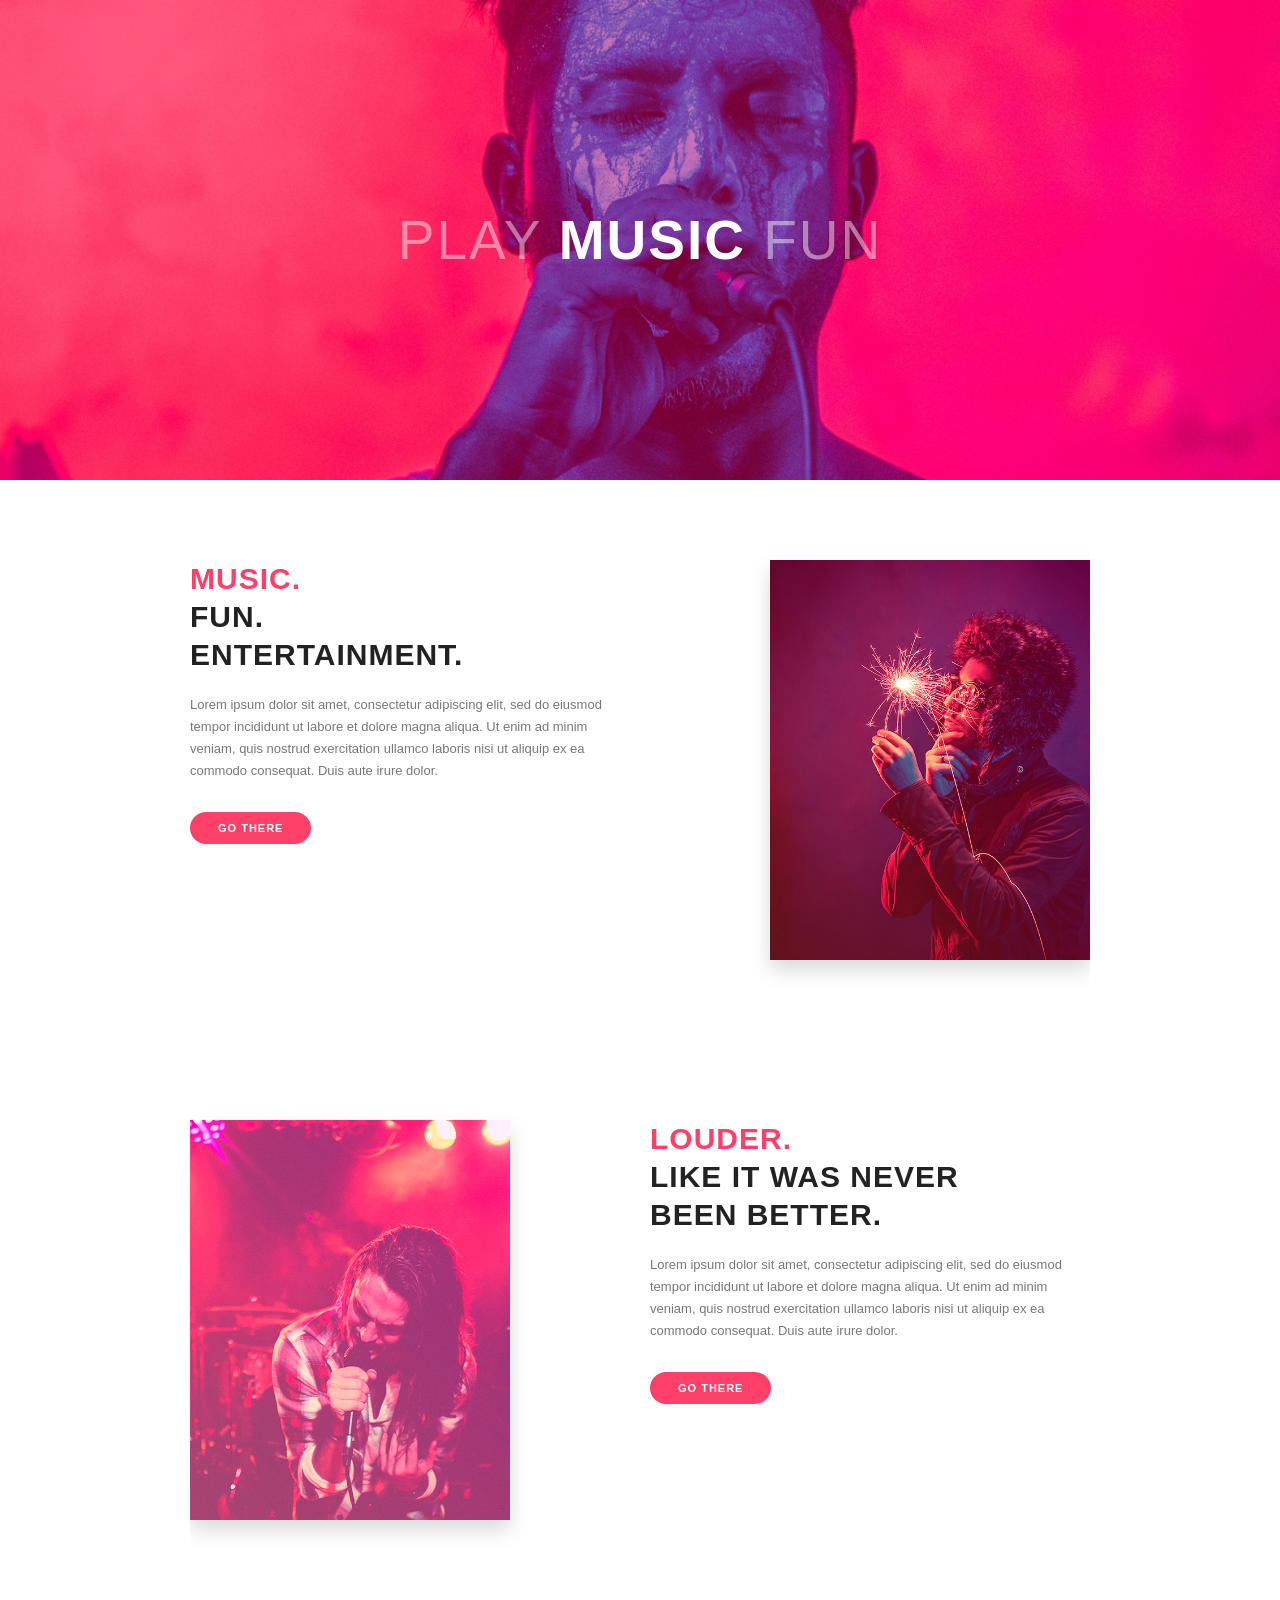
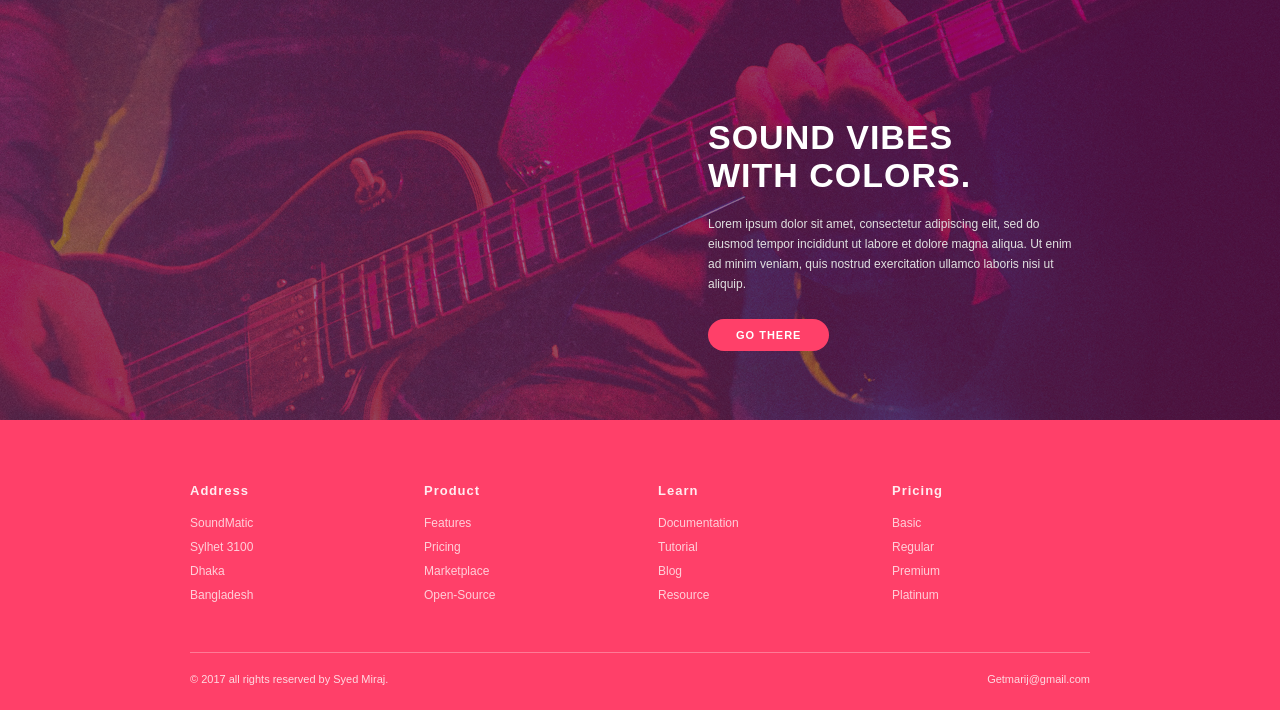
<file: Proyecto MUSIC/index.html>
<!DOCTYPE html>
<html lang="es">
<head>
  <meta charset="UTF-8">
  <meta name="viewport" content="width=device-width, initial-scale=1.0">
  <title>Play Music</title>
  <link rel="stylesheet" href="../Proyecto MUSIC/styles/styles.css">
</head>
<body>

  <header class="hero">
    <div class="hero__overlay"></div>
    <div class="hero__content">
      <span>PLAY </span>
      <strong>MUSIC </strong>
      <span>FUN</span>
    </div>
  </header>

  <main>
    <section class="feature">
      <div class="feature__content">
        <h2>
          <span>MUSIC.</span>
          <br>FUN.<br>
          ENTERTAINMENT.
        </h2>
        <p>
          Lorem ipsum dolor sit amet, consectetur adipiscing elit, 
          sed do eiusmod tempor incididunt ut labore et dolore 
          magna aliqua. Ut enim ad minim veniam, quis nostrud 
          exercitation ullamco laboris nisi ut aliquip ex ea 
          commodo consequat. Duis aute irure dolor.
        </p>
        <a href="#" class="button">GO THERE</a>
      </div>

      <div class="feature__image feature__image--right">
        <img src="assest/images/matt.png" alt="Persona cantando con bengala">
      </div>
    </section>

    <section class="feature feature--reverse">
      <div class="feature__image feature__image--left">
        <img src="assest/images/wesley.png" alt="Cantante en concierto">
      </div>

      <div class="feature__content">
        <h2>
          <span>LOUDER.</span><br>
          LIKE IT WAS NEVER<br>
          BEEN BETTER.
        </h2>
        <p>
          Lorem ipsum dolor sit amet, consectetur adipiscing elit, 
          sed do eiusmod tempor incididunt ut labore et dolore 
          magna aliqua. Ut enim ad minim veniam, quis nostrud 
          exercitation ullamco laboris nisi ut aliquip ex ea 
          commodo consequat. Duis aute irure dolor.
        </p>
        <a href="#" class="button">GO THERE</a>
      </div>
    </section>

    <section class="banner">
      <div class="banner__overlay"></div>
      <div class="banner__content">
        <h2>
          SOUND VIBES<br>
          <strong>WITH COLORS.</strong>
        </h2>
        <p>
          Lorem ipsum dolor sit amet, consectetur adipiscing elit, 
          sed do eiusmod tempor incididunt ut labore et dolore 
          magna aliqua. Ut enim ad minim veniam, quis nostrud 
          exercitation ullamco laboris nisi ut aliquip.
        </p>
        <a href="#" class="button button--light">GO THERE</a>
      </div>
    </section>
  </main>

  <footer class="footer">
    <div class="footer__links">
      <div>
        <h3>Address</h3>
        <a href="#">SoundMatic</a>
        <a href="#">Sylhet 3100</a>
        <a href="#">Dhaka</a>
        <a href="#">Bangladesh</a>
      </div>

      <div>
        <h3>Product</h3>
        <a href="#">Features</a>
        <a href="#">Pricing</a>
        <a href="#">Marketplace</a>
        <a href="#">Open-Source</a>
      </div>

      <div>
        <h3>Learn</h3>
        <a href="#">Documentation</a>
        <a href="#">Tutorial</a>
        <a href="#">Blog</a>
        <a href="#">Resource</a>
      </div>

      <div>
        <h3>Pricing</h3>
        <a href="#">Basic</a>
        <a href="#">Regular</a>
        <a href="#">Premium</a>
        <a href="#">Platinum</a>
      </div>
    </div>

    <div class="footer__bottom">
      <p>© 2017 all rights reserved by Syed Miraj.</p>
      <nav aria-label="Enlaces legales">
        <a href="#">Getmarij@gmail.com</a>
      </nav>
    </div>
  </footer>

</body>
</html>
</file>
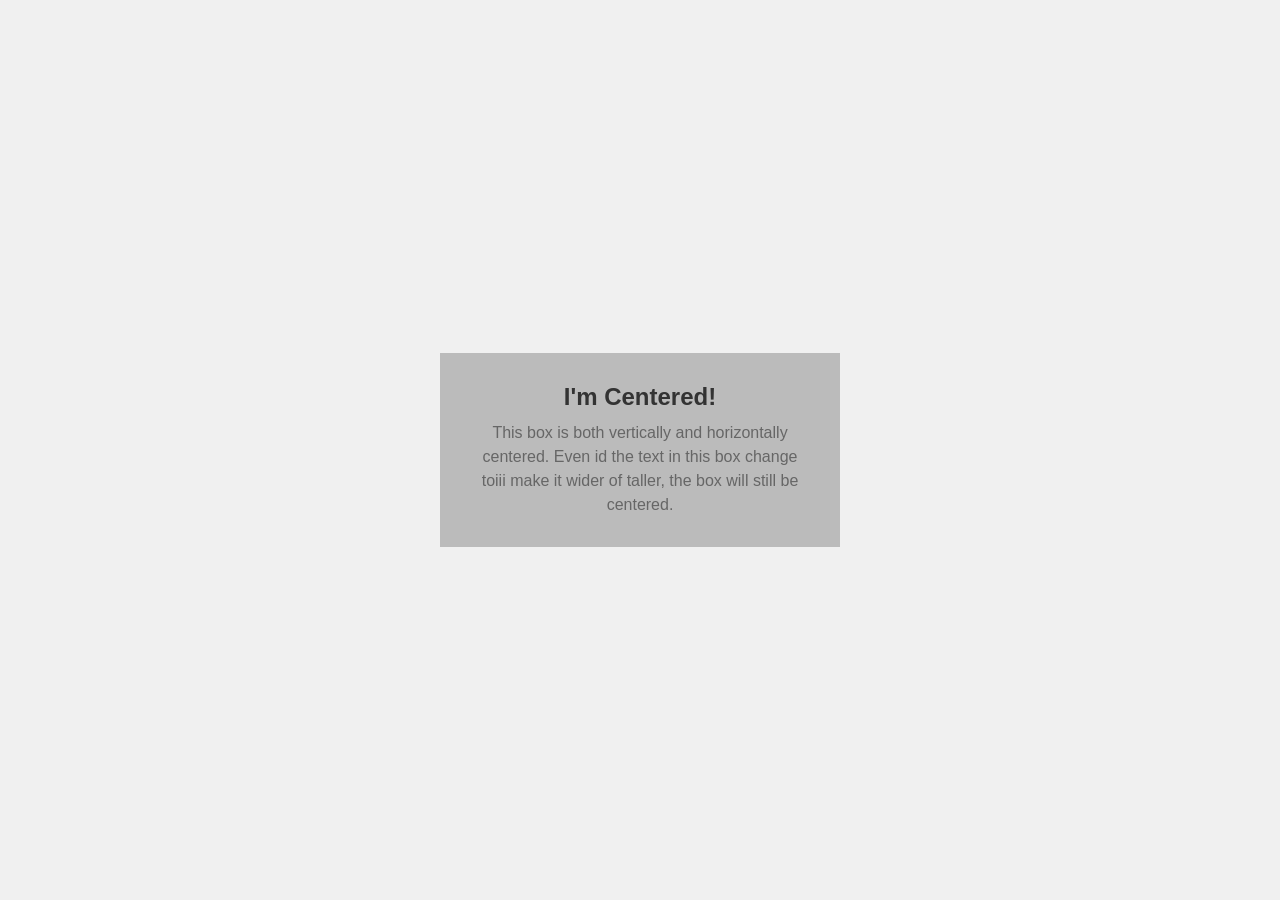
<file: EjeHenry/Eje3/index.html>
<!DOCTYPE html>
<html lang="en">
<head>
    <meta charset="UTF-8">
    <meta name="viewport" content="width=device-width, initial-scale=1.0">
    <link rel="stylesheet" href="styles/styles.css">
    <title>Ejercicio 3 - Centrar Pagina</title>
</head>
<body>
    <div class="caja">
        <h2>I'm Centered!</h2>
        <p>This box is both vertically and horizontally centered. Even id the text in this box change toiii make it wider of taller, the box will still be centered.</p>
    </div>
</body>
</html>
</file>
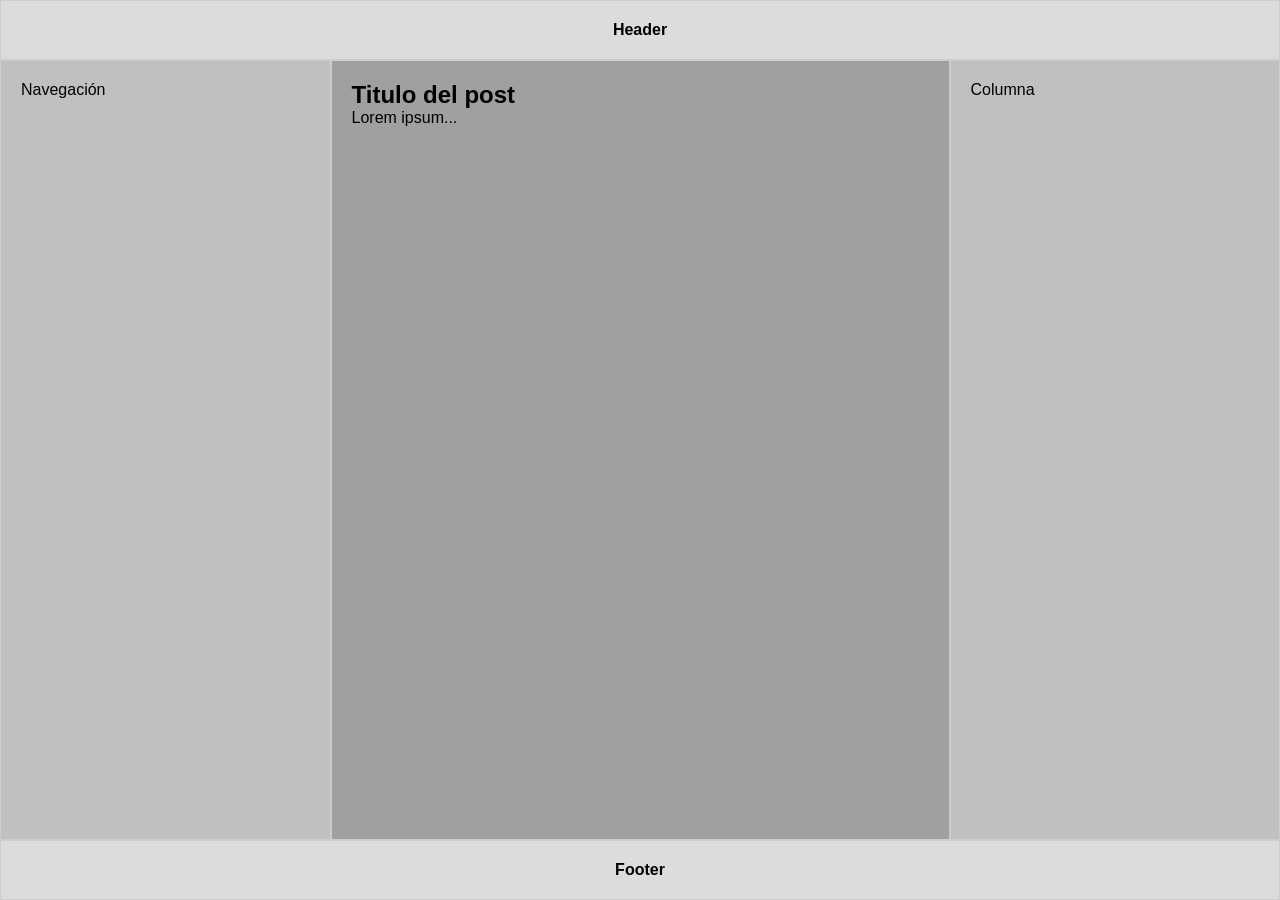
<file: EjeHenry/Eje5/index.html>
<!DOCTYPE html>
<html lang="en">
<head>
    <meta charset="UTF-8">
    <meta name="viewport" content="width=device-width, initial-scale=1.0">
    <link rel="stylesheet" href="styles/styles.css">
    <title>Ejercicio 5 - Layout</title>
</head>
<body>
    <header>Header</header>
    
    <main>
        <nav>Navegación</nav>
        <article>
            <h2>Titulo del post</h2>
            <p>Lorem ipsum...</p>
        </article>
        <aside>Columna</aside>
    </main>
    
    <footer>Footer</footer>
</body>
</html>
</file>
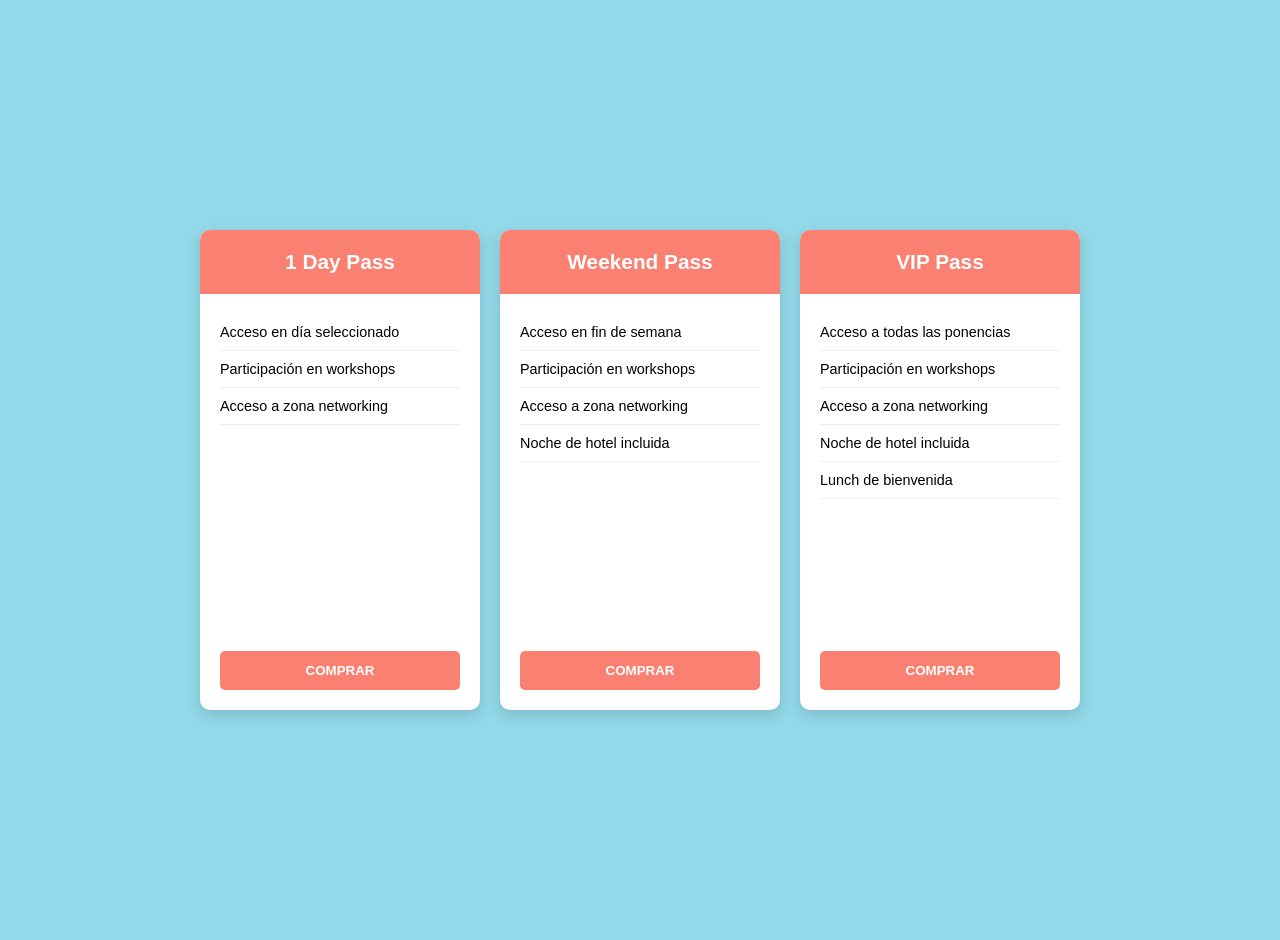
<file: EjeHenry/Eje6/index.html>
<!DOCTYPE html>
<html lang="es">
<head>
  <meta charset="UTF-8">
  <title>Ejercicio 6 - Pricing Box</title>
  <link rel="stylesheet" href="styles/styles.css">
</head>
<body>

  <div class="pricing-container">
    <div class="card">
      <div class="card-header">1 Day Pass</div>
      <div class="card-body">
        <ul>
          <li>Acceso en día seleccionado</li>
          <li>Participación en workshops</li>
          <li>Acceso a zona networking</li>
        </ul>
      </div>
      <div class="card-footer">
        <button class="btn">COMPRAR</button>
      </div>
    </div>

    <div class="card">
      <div class="card-header">Weekend Pass</div>
      <div class="card-body">
        <ul>
          <li>Acceso en fin de semana</li>
          <li>Participación en workshops</li>
          <li>Acceso a zona networking</li>
          <li>Noche de hotel incluida</li>
        </ul>
      </div>
      <div class="card-footer">
        <button class="btn">COMPRAR</button>
      </div>
    </div>

    <div class="card">
      <div class="card-header">VIP Pass</div>
      <div class="card-body">
        <ul>
          <li>Acceso a todas las ponencias</li>
          <li>Participación en workshops</li>
          <li>Acceso a zona networking</li>
          <li>Noche de hotel incluida</li>
          <li>Lunch de bienvenida</li>
        </ul>
      </div>
      <div class="card-footer">
        <button class="btn">COMPRAR</button>
      </div>
    </div>
  </div>

</body>
</html>
</file>
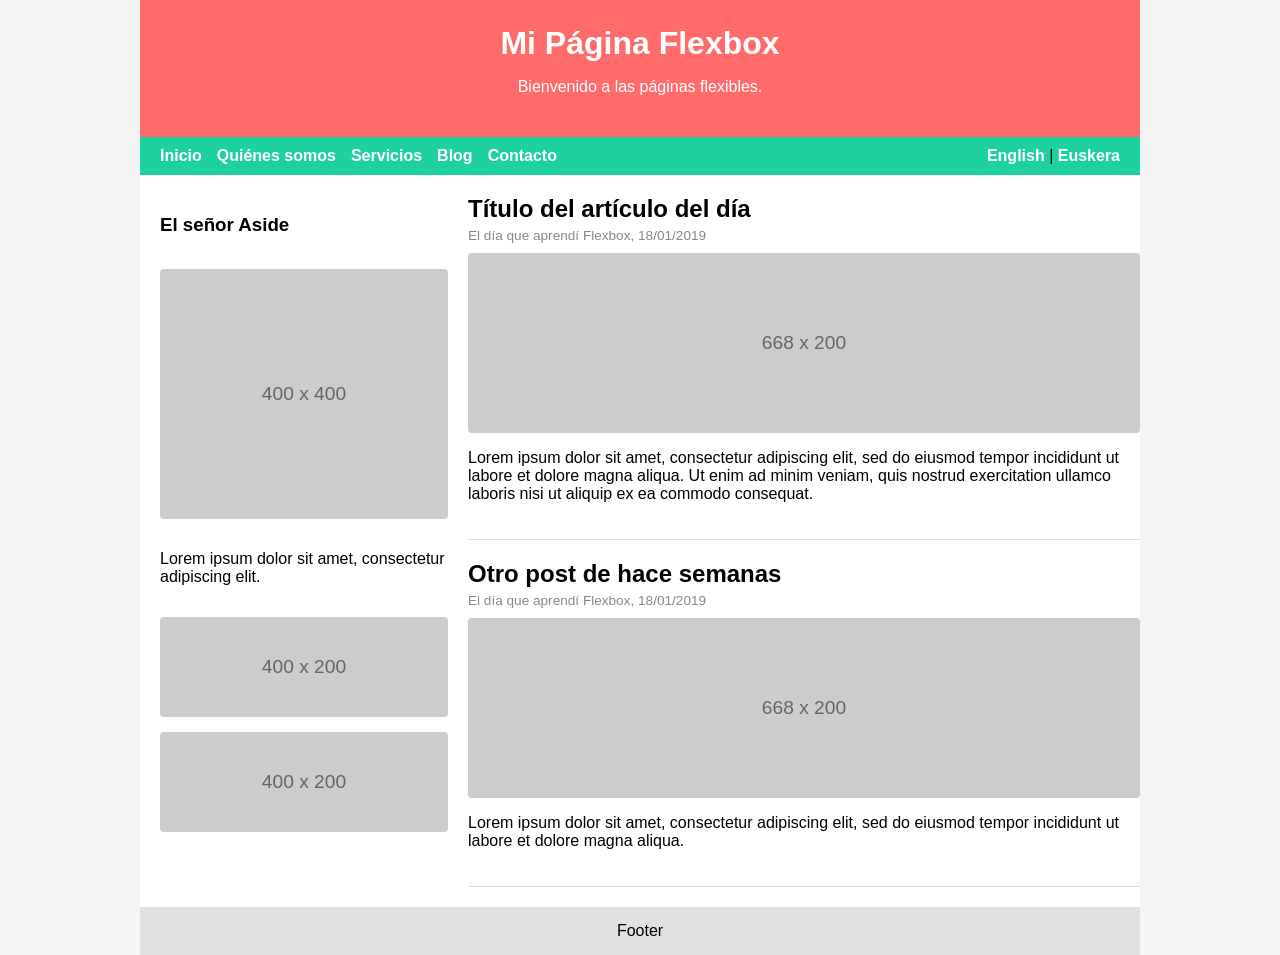
<file: EjeHenry/Eje7/index.html>
<!DOCTYPE html>
<html lang="es">
<head>
  <meta charset="UTF-8">
  <title>Ejercicio 7 - Layout Completo</title>
  <link rel="stylesheet" href="styles/styles.css">
</head>
<body>

  <div class="wrapper">
    <header>
      <h1>Mi Página Flexbox</h1>
      <p>Bienvenido a las páginas flexibles.</p>
    </header>

    <nav class="main-nav">
      <ul>
        <li><a href="#">Inicio</a></li>
        <li><a href="#">Quiénes somos</a></li>
        <li><a href="#">Servicios</a></li>
        <li><a href="#">Blog</a></li>
        <li><a href="#">Contacto</a></li>
      </ul>
      <div class="lang">
        <a href="#">English</a> | <a href="#">Euskera</a>
      </div>
    </nav>

    <div class="container">
      <aside>
        <h3>El señor Aside</h3>
        <div class="img-placeholder aside-img">400 x 400</div>
        <p>Lorem ipsum dolor sit amet, consectetur adipiscing elit.</p>
        <div class="img-placeholder small-img">400 x 200</div>
        <div class="img-placeholder small-img">400 x 200</div>
      </aside>

      <main>
        <article>
          <h2>Título del artículo del día</h2>
          <div class="date">El día que aprendí Flexbox, 18/01/2019</div>
          <div class="img-placeholder post-img">668 x 200</div>
          <p>Lorem ipsum dolor sit amet, consectetur adipiscing elit, sed do eiusmod tempor incididunt ut labore et dolore magna aliqua. Ut enim ad minim veniam, quis nostrud exercitation ullamco laboris nisi ut aliquip ex ea commodo consequat.</p>
        </article>

        <article>
          <h2>Otro post de hace semanas</h2>
          <div class="date">El día que aprendí Flexbox, 18/01/2019</div>
          <div class="img-placeholder post-img">668 x 200</div>
          <p>Lorem ipsum dolor sit amet, consectetur adipiscing elit, sed do eiusmod tempor incididunt ut labore et dolore magna aliqua.</p>
        </article>
      </main>
    </div>

    <footer>
      Footer
    </footer>
  </div>

</body>
</html>
</file>
<file: Proyecto MUSIC/styles/styles.css>
body {
  background-color: #ffffff;
  color: #171717;
  font-family: Arial, sans-serif;
  margin: 0;
  padding: 0;
}

img {
  width: 100%;
  display: block;
}

a {
  color: inherit;
  text-decoration: none;
}

.hero {
  background-image: url("../assest/images/angel.jpg");
  background-position: center;
  background-size: cover;
  width: 100%;
  height: 480px;
  position: relative;
}

.hero__overlay {
  background-color: rgba(255, 0, 102, 0.45);
  position: absolute;
  top: 0;
  left: 0;
  width: 100%;
  height: 100%;
}

.hero__content {
  position: absolute;
  top: 50%;
  left: 50%;
  transform: translate(-50%, -50%);
  color: rgba(255, 255, 255, 0.45);
  font-size: 55px;
  font-weight: 300;
  text-transform: uppercase;
  z-index: 10;
  text-align: center;
  width: 100%;
  letter-spacing: 2px;
}

.hero__content strong {
  color: #ffffff;
  font-weight: 700;
}

.feature {
  width: 900px;
  margin: 0 auto;
  padding: 80px 0;
  overflow: hidden;
}

.feature__content {
  width: 440px;
  float: left;
}

.feature__content h2 {
  font-size: 30px;
  font-weight: 800;
  line-height: 38px;
  margin-top: 0;
  margin-bottom: 20px;
  color: #222222;
  letter-spacing: 1px;
}

.feature__content h2 span {
  color: #ff4069;
}

.feature__content p {
  color: #777777;
  font-size: 13px;
  line-height: 22px;
  margin-bottom: 30px;
}

.feature__image {
  box-shadow: 0px 10px 20px rgba(0, 0, 0, 0.15);
}

.feature__image--right {
  width: 320px;
  height: 400px;
  float: right;
}

.feature__image--left {
  width: 320px;
  height: 400px;
  float: left;
  margin-right: 60px;
}

.feature--reverse .feature__content {
  float: right;
}

.feature__image img {
  height: 100%;
  object-fit: cover;
}

.button {
  background-color: #ff4069;
  color: #ffffff;
  padding: 10px 28px;
  border-radius: 20px;
  font-size: 11px;
  font-weight: bold;
  text-transform: uppercase;
  display: inline-block;
  letter-spacing: 1px;
}

.button:hover {
  background-color: #e02f54;
}

.banner {
  background-image: url("../assest/images/raptis.png");
  background-position: center;
  background-size: cover;
  height: 420px;
  position: relative;
  width: 100%;
  float: left;
}

.banner__overlay {
  background-color: rgba(60, 0, 50, 0.55);
  position: absolute;
  top: 0;
  left: 0;
  width: 100%;
  height: 100%;
}

.banner__content {
  color: #ffffff;
  width: 380px;
  position: relative;
  z-index: 10;
  float: right;
  margin-right: 15%;
  margin-top: 90px;
}

.banner__content h2 {
  font-size: 34px;
  font-weight: bold;
  line-height: 38px;
  margin-bottom: 20px;
  letter-spacing: 1px;
}

.banner__content h2 strong {
  font-weight: 800;
}

.banner__content p {
  font-size: 12px;
  line-height: 20px;
  margin-bottom: 25px;
  color: #e0e0e0;
}

.button--light {
  background-color: #ff4069;
}

.footer {
  background-color: #ff4069;
  color: #ffffff;
  padding: 50px 0 25px 0;
  float: left;
  width: 100%;
}

.footer__links {
  width: 900px;
  margin: 0 auto 40px auto;
  overflow: hidden;
}

.footer__links div {
  width: 22%;
  float: left;
  margin-right: 4%;
}

.footer__links div:last-child {
  margin-right: 0;
}

.footer__links h3 {
  font-size: 13px;
  margin-bottom: 18px;
  letter-spacing: 1px;
  color: rgba(255, 255, 255, 0.9);
}

.footer__links a {
  color: rgba(255, 255, 255, 0.75);
  display: block;
  font-size: 12px;
  margin-bottom: 10px;
}

.footer__links a:hover {
  color: #ffffff;
}

.footer__bottom {
  border-top: 1px solid rgba(255, 255, 255, 0.3);
  width: 900px;
  margin: 0 auto;
  padding-top: 20px;
  font-size: 11px;
  color: rgba(255, 255, 255, 0.8);
  overflow: hidden;
}

.footer__bottom p {
  float: left;
  margin: 0;
}

.footer__bottom nav {
  float: right;
}

.footer__bottom nav a {
  color: rgba(255, 255, 255, 0.8);
  margin-left: 20px;
}

@media (max-width: 920px) {
  .feature, .footer__links, .footer__bottom {
    width: 90%;
  }

  .banner__content {
    margin-right: 5%;
  }
}

@media (max-width: 650px) {
  .hero__content {
    font-size: 32px;
  }

  .feature__content, 
  .feature__image--right, 
  .feature__image--left {
    width: 100%;
    float: none;
    margin-right: 0;
    margin-bottom: 30px;
  }

  .banner__content {
    width: 90%;
    float: none;
    margin: 50px auto;
  }

  .footer__links div {
    width: 45%;
    margin-bottom: 25px;
  }
}
</file>
<file: EjeHenry/Eje3/styles/styles.css>
* {
    margin: 0;
    padding: 0;
    box-sizing: border-box;
}

body {
    height: 100vh;
    display: flex;
    justify-content: center;
    align-items: center;
    font-family: Arial, sans-serif;
    background-color: #f0f0f0;
}

.caja {
    background-color: #bbb;
    padding: 30px;
    border-radius: 0;
    max-width: 400px;
    text-align: center;
}

.caja h2 {
    margin-bottom: 10px;
    color: #333;
}

.caja p {
    color: #666;
    line-height: 1.5;
}
</file>
<file: EjeHenry/Eje5/styles/styles.css>
* {
    margin: 0;
    padding: 0;
    box-sizing: border-box;
}


body {
    height: 100vh;
    display: flex;
    flex-direction: column;
    font-family: Arial, sans-serif;
    background-color: #f0f0f0;
}


header, footer {
    background-color: #dcdcdc;
    padding: 20px;
    text-align: center;
    font-weight: bold;
    border: 1px solid #ccc;
}


main {
    flex: 1; 
    display: flex;
}


nav, article, aside {
    padding: 20px;
    border: 1px solid #ccc;
}


nav, aside {
    flex: 1; 
    background-color: #c0c0c0;
}


article {
    flex: 2; 
    background-color: #a0a0a0;
}
</file>
<file: EjeHenry/Eje6/styles/styles.css>
body {
  margin: 0;
  min-height: 100vh;
  background-color: #93d9e9; 
  display: flex;
  justify-content: center;
  align-items: center;
  font-family: sans-serif;
  padding: 20px;
}

.pricing-container {
  display: flex;
  gap: 20px;
  flex-wrap: wrap;
  justify-content: center;
}

.card {
  background-color: #fff;
  border-radius: 10px;
  box-shadow: 0 5px 15px rgba(0,0,0,0.15);
  width: 280px;
  min-height: 480px; 
  display: flex;
  flex-direction: column;
  overflow: hidden;
}

.card-header {
  background-color: salmon; 
  color: white;
  padding: 20px;
  text-align: center;
  font-size: 1.3em;
  font-weight: bold;
}

.card-body {
  flex: 1; 
  padding: 20px;
}

.card-body ul {
  list-style: none;
  padding: 0;
  margin: 0;
}

.card-body li {
  padding: 10px 0;
  border-bottom: 1px solid #eee;
  font-size: 0.9em;
}

.card-footer {
  padding: 20px;
  text-align: center;
}

.btn {
  background-color: salmon;
  color: white;
  border: none;
  padding: 12px 25px;
  border-radius: 5px;
  cursor: pointer;
  font-weight: bold;
  width: 100%;
}
</file>
<file: EjeHenry/Eje7/styles/styles.css>
body {
  margin: 0;
  min-height: 100vh;
  display: flex;
  flex-direction: column;
  font-family: sans-serif;
  background-color: #f4f4f4;
}

.wrapper {
  max-width: 1000px; 
  width: 100%;
  margin: 0 auto;
  background-color: #fff;
  display: flex;
  flex-direction: column;
  flex: 1;
}

header {
  background-color: #ff6b6b;
  color: white;
  text-align: center;
  padding: 25px 10px;
}

header h1 {
  margin: 0 0 5px 0;
}

nav.main-nav {
  background-color: #1dd1a1;
  display: flex;
  justify-content: space-between;
  padding: 10px 20px;
}

.main-nav ul {
  display: flex;
  list-style: none;
  margin: 0;
  padding: 0;
  gap: 15px;
}

.main-nav a {
  color: white;
  text-decoration: none;
  font-weight: bold;
}

.container {
  display: flex;
  flex: 1;
  padding: 20px;
  gap: 20px;
}


aside {
  flex: 0 0 30%;
  display: flex;
  flex-direction: column;
  gap: 15px;
}


main {
  flex: 0 0 70%;
  display: flex;
  flex-direction: column;
  gap: 20px;
}

.img-placeholder {
  background-color: #ccc;
  display: flex;
  justify-content: center;
  align-items: center;
  color: #666;
  font-size: 1.2em;
  border-radius: 4px;
}

.aside-img {
  height: 250px;
}

.small-img {
  height: 100px;
}

.post-img {
  height: 180px;
}

article {
  border-bottom: 1px solid #ddd;
  padding-bottom: 20px;
}

article h2 {
  margin-top: 0;
  margin-bottom: 5px;
}

.date {
  color: #888;
  font-size: 0.85em;
  margin-bottom: 10px;
}


footer {
  background-color: #e0e0e0;
  text-align: center;
  padding: 15px;
  margin-top: auto;
}
</file>
